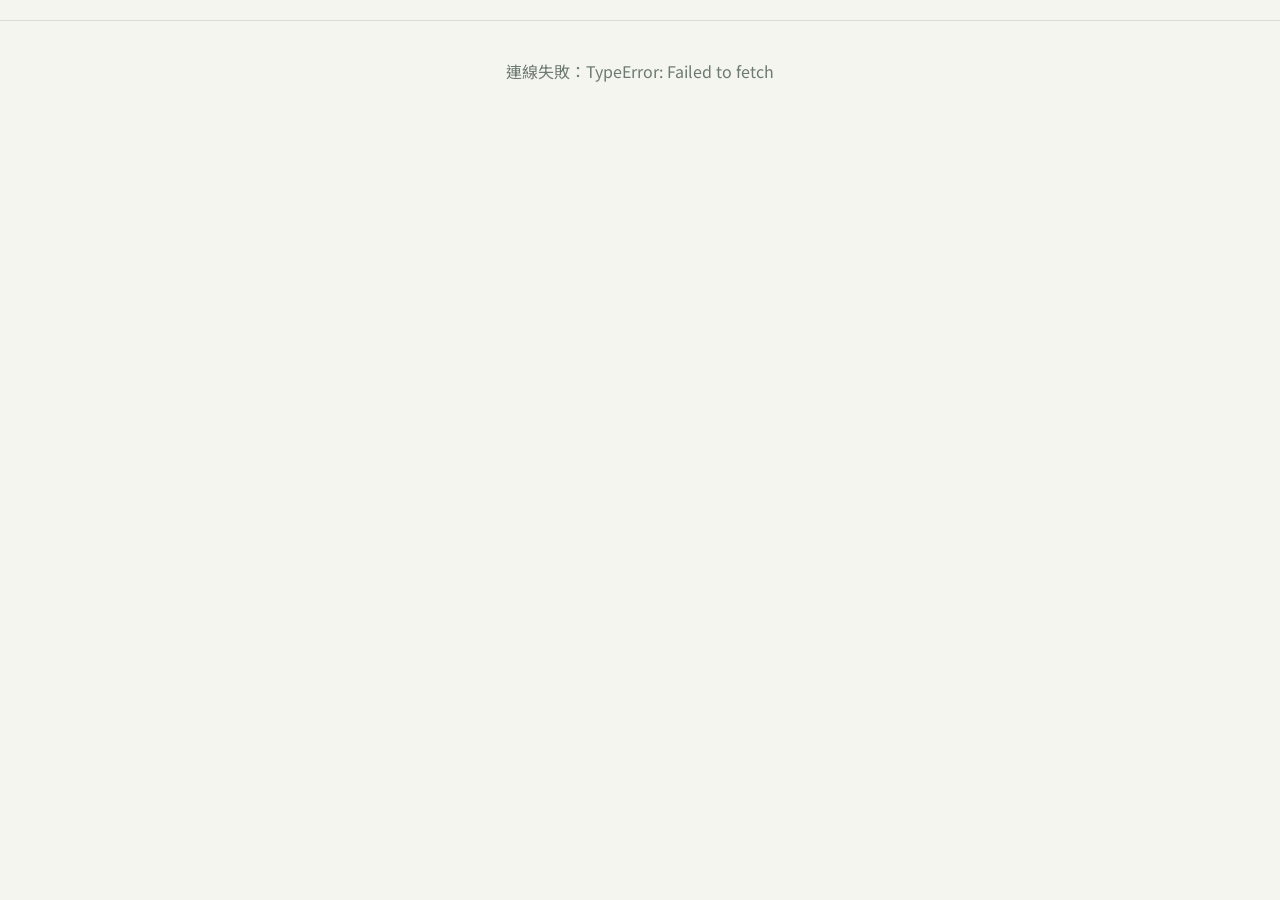
<file: index.html>
<!doctype html>
<html lang="zh-Hant">
<head>
<meta charset="utf-8">
<meta name="viewport" content="width=device-width, initial-scale=1">
<title>PJM 教練團交流會</title>
<link rel="preconnect" href="https://fonts.googleapis.com">
<link rel="stylesheet" href="https://fonts.googleapis.com/css2?family=Noto+Sans+TC:wght@400;500;700;900&family=Noto+Serif+TC:wght@500;700;900&display=swap">
<link rel="stylesheet" href="style.css">
</head>
<body>
<header class="top"><div class="in" id="hdr"></div></header>
<main class="wrap" id="app"><p class="wait">載入中…</p></main>
<script src="supabase.min.js"></script>
<script src="common.js?v=1027c"></script>
<script src="icebreak.js?v=1027c"></script>
<script src="bonus.js?v=1027c"></script>
<script src="locks.js?v=1027c"></script>
<script src="app.js?v=1027c"></script>
</body>
</html>
</file>
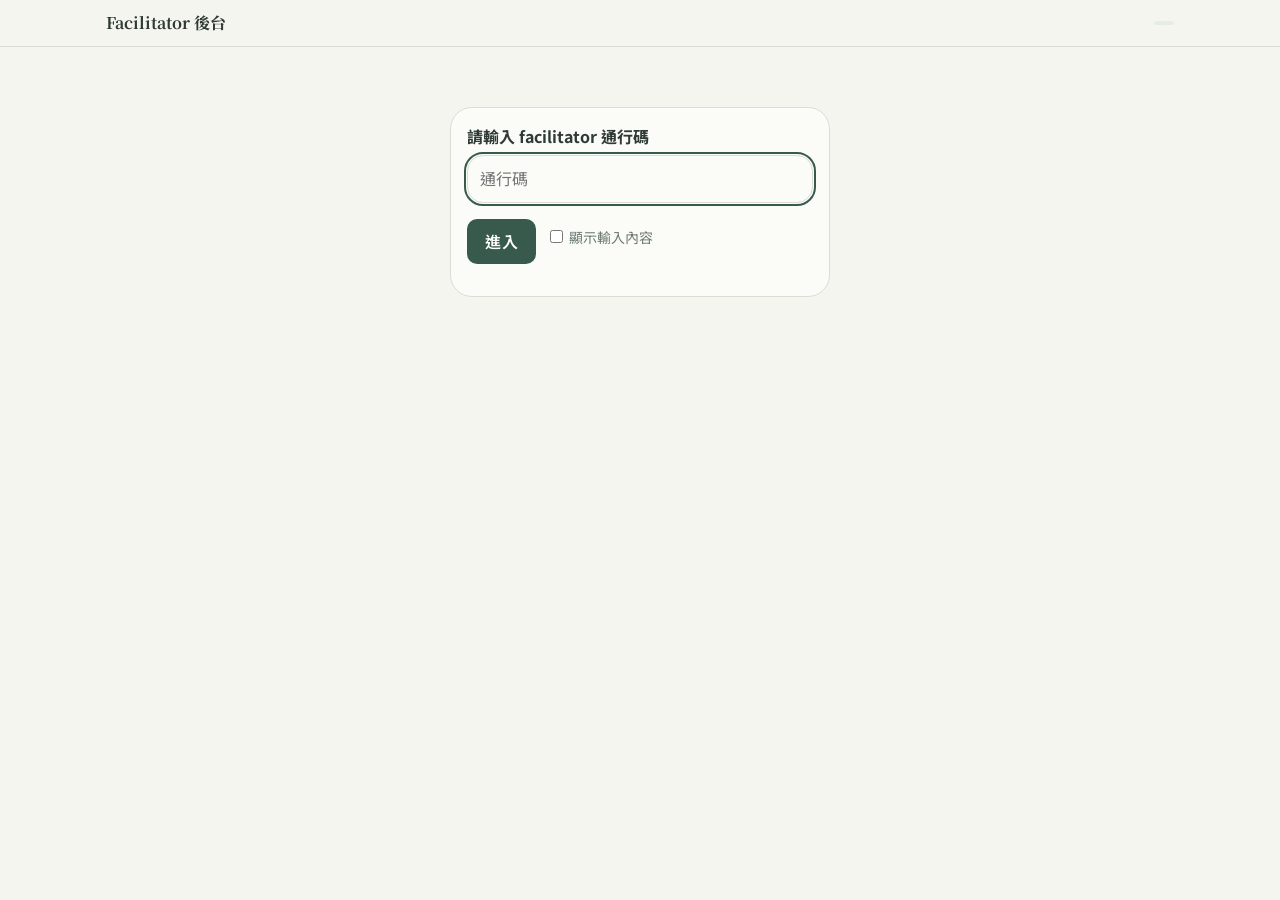
<file: admin.html>
<!doctype html>
<html lang="zh-Hant">
<head>
<meta charset="utf-8">
<meta name="viewport" content="width=device-width, initial-scale=1">
<title>Facilitator 後台</title>
<link rel="stylesheet" href="https://fonts.googleapis.com/css2?family=Noto+Sans+TC:wght@400;500;700;900&family=Noto+Serif+TC:wght@500;700;900&display=swap">
<link rel="stylesheet" href="style.css">
</head>
<body>
<header class="top"><div class="in" style="max-width:1100px"><span class="brand">Facilitator 後台</span><span id="stageNow" class="pill"></span></div></header>
<main class="wrap wide full" id="app"></main>
<script src="supabase.min.js"></script>
<script src="common.js?v=1027c"></script>
<script src="group.js?v=1027c"></script>
<script src="seats.js?v=1027c"></script>
<script src="dash.js?v=1027c"></script>
<script src="art.js?v=1027c"></script>
<script src="icebreak.js?v=1027c"></script>
<script src="stageview.js?v=1027c"></script>
<script src="photos.js?v=1027c"></script>
<script src="admin.js?v=1027c"></script>
</body>
</html>
</file>
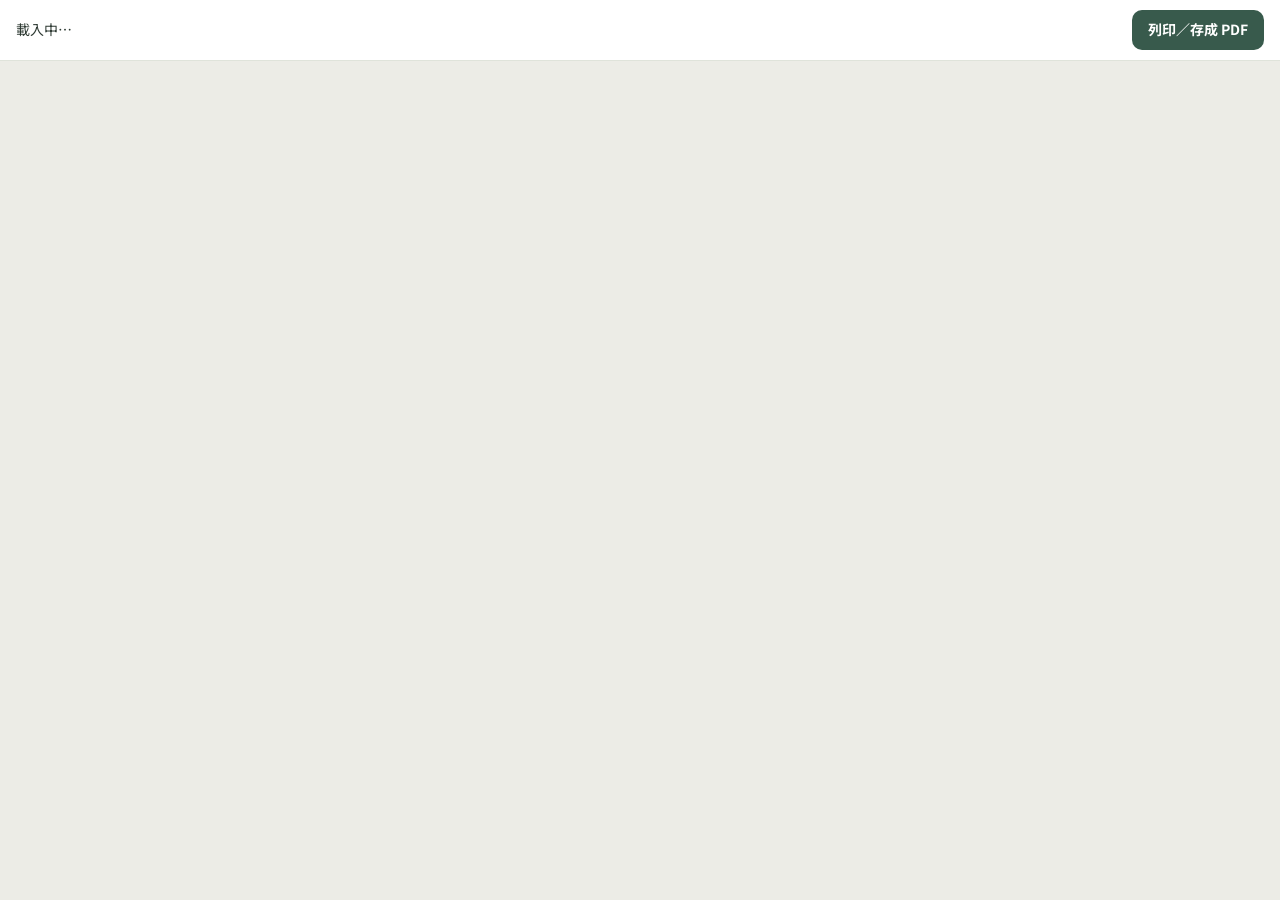
<file: print.html>
<!doctype html>
<html lang="zh-Hant">
<head>
<meta charset="utf-8">
<meta name="viewport" content="width=device-width, initial-scale=1">
<title>我的培育計畫</title>
<link rel="stylesheet" href="https://fonts.googleapis.com/css2?family=Noto+Sans+TC:wght@400;500;700;900&family=Noto+Serif+TC:wght@500;700;900&display=swap">
<style>
  :root { --brand:#385a4c; --brand2:#6d9c7e; --ink:#2e3a33; --muted:#6c7a71; --line:#dfe3da; --soft:#e6ede7; --serif:"Noto Serif TC","Songti TC","PMingLiU",serif; }
  * { box-sizing: border-box; -webkit-print-color-adjust: exact; print-color-adjust: exact; }
  body { margin:0; background:#ecece6; color:var(--ink); font:14px/1.7 "Noto Sans TC","Microsoft JhengHei",sans-serif; }
  .bar { position:sticky; top:0; z-index:5; background:#fff; border-bottom:1px solid var(--line); padding:10px 16px; display:flex; gap:12px; align-items:center; justify-content:space-between; }
  .bar button { font:inherit; font-weight:700; background:var(--brand); color:#fff; border:0; border-radius:10px; padding:8px 16px; cursor:pointer; }

  .page { width:210mm; min-height:297mm; margin:16px auto; background:#fff; padding:14mm; break-after:page; box-shadow:0 2px 12px #0002; }

  /* 頁首：小方塊標記 + 名稱 + 日期 */
  .mh { display:flex; align-items:center; gap:8px; font-size:11px; color:var(--muted); border-bottom:1px solid var(--line); padding-bottom:6px; margin-bottom:14px; letter-spacing:.04em; }
  .mh i { width:9px; height:9px; background:var(--brand); display:inline-block; }
  .mh i + i { background:var(--ink); margin-left:-4px; }
  .mh em { margin-left:auto; font-style:normal; }

  /* 內頁：左文右圖 */
  .cols { display:grid; grid-template-columns: 1fr 52mm; gap:8mm; align-items:start; }
  .cols.wide { grid-template-columns: 1fr; }
  aside .ph { display:block; width:100%; object-fit:cover; border-radius:10px; }
  aside .ph.a { height:64mm; }
  aside .ph.b { height:46mm; margin-top:6mm; }
  aside .cap { font-size:11px; color:var(--muted); margin:4px 2px 0; }

  h1.pt, h2, .cover h1 { font-family: var(--serif); }
  h1.pt { font-size:28px; line-height:1.25; font-weight:900; margin:0 0 4px; color:var(--ink); }
  .sub { color:var(--muted); font-size:12px; margin:0 0 8px; }
  h2 { font-size:17px; font-weight:700; color:var(--brand); margin:20px 0 8px; padding-bottom:4px; border-bottom:2px solid var(--brand); display:flex; align-items:center; gap:8px; }
  h2::before { content:""; width:8px; height:8px; background:var(--brand); }
  h2:first-of-type { margin-top:6px; }
  table { width:100%; border-collapse:collapse; margin:4px 0 8px; break-inside:auto; }
  tr { break-inside:avoid; }
  th, td { padding:6px 8px; vertical-align:top; text-align:left; font-size:13px; border-bottom:1px solid var(--line); }
  th { width:34%; color:var(--brand); font-weight:700; background:#f3f6f1; }
  .muted { color:var(--muted); }
  p { margin:6px 0; }

  /* 封面：照片滿版 */
  .cover { padding:0; width:210mm; height:297mm; min-height:297mm; position:relative; overflow:hidden; color:#fff; background:var(--brand) center / cover no-repeat; page: cover; }
  .cover .shade { position:absolute; inset:0; background:linear-gradient(180deg, rgba(16,34,26,.62) 0%, rgba(16,34,26,.12) 34%, rgba(16,34,26,.05) 52%, rgba(16,34,26,.78) 100%); }
  .cover .in { position:absolute; inset:0; padding:16mm 15mm; display:flex; flex-direction:column; justify-content:space-between; }
  .cover .tag { font-size:12px; letter-spacing:.12em; display:flex; align-items:center; gap:8px; }
  .cover .tag i { width:10px; height:10px; background:#fff; display:inline-block; }
  .cover h1 { font-size:42px; line-height:1.2; font-weight:900; margin:12px 0 6px; text-shadow:0 2px 14px #0008; }
  .cover .who { font-size:15px; opacity:.95; text-shadow:0 1px 8px #000a; }
  .letter { background:rgba(255,255,255,.92); color:var(--ink); border-radius:14px; padding:16px 20px; font-size:17px; line-height:1.75; }
  .letter b { color:var(--brand); }

  @media print {
    body { background:#fff; } .bar { display:none; }
    .page { margin:0; box-shadow:none; width:auto; min-height:0; padding:0; }
    .cover { width:210mm; height:297mm; }
  }
  .q4i { display:flex; gap:4px; margin:0 0 4px; }
  .q4i svg { width:30px; height:36px; display:block; }
  .phbig img { display:block; width:100%; max-height:118mm; object-fit:cover; border-radius:10px; margin-bottom:8px; break-inside:avoid; }
  .phgrid { display:grid; grid-template-columns:1fr 1fr; gap:8px; }
  .phgrid img { width:100%; height:58mm; object-fit:cover; border-radius:10px; break-inside:avoid; }
  .dash .grid2 { display:grid; gap:10px; grid-template-columns:repeat(auto-fit,minmax(150px,1fr)); }
  .dash .card { border:1px solid var(--line); border-radius:12px; padding:10px 12px; background:#fff; margin:6px 0; break-inside:avoid; }
  .dash .bar { height:9px; background:var(--line); border-radius:99px; overflow:hidden; }
  .dash .bar i { display:block; height:100%; background:var(--brand); }
  .dash .hint { color:var(--muted); font-size:12px; }
  .dash .row { display:flex; gap:8px; justify-content:space-between; }
  .dash .q { font-weight:700; }
  .dash { --accent:#b8643c; }
  @page { size:A4; margin:14mm; }
  @page cover { size:A4; margin:0; }
</style>
</head>
<body>
<div class="bar"><span id="who">載入中…</span><button onclick="window.print()">列印／存成 PDF</button></div>
<div id="doc"></div>
<script src="supabase.min.js"></script>
<script src="common.js?v=1027c"></script>
<script src="dash.js?v=1027c"></script>
<script>
(async () => {
  const pid = parseInt(new URLSearchParams(location.search).get("pid"), 10);
  const d = await loadAll();
  const me = d.people.find((p) => p.id === pid);
  const doc = document.getElementById("doc");
  if (!me) { doc.innerHTML = `<div class="page">找不到這位參與者。</div>`; return; }
  document.getElementById("who").textContent = `${me.name} 的培育計畫${new URLSearchParams(location.search).get("v") === "guest" ? "（重要嘉賓版）" : new URLSearchParams(location.search).get("v") === "team" ? "（培育小組版）" : ""}`;
  const N = new Map(d.notes.map((n) => [nkey(n.scope, n.scope_key, n.stage, n.field), n.value]));
  const nv = (...a) => N.get(nkey(...a)) || "";
  const f = d.future.find((x) => x.person_id === pid) || {};
  const invs = d.inv.filter((x) => x.person_id === pid).sort((a, b) => a.trainee_id - b.trainee_id);
  const u = me.unit, g3 = me.seat2;
  const row = (l, v) => `<tr><th>${l}</th><td>${nl2br(v) || '<span class="muted">（未填寫）</span>'}</td></tr>`;
  const roles = (d.regs.find((r) => r.person_id === pid)?.roles || me.roles).map(roleLabel).join("／");
  const names = pjmNamesOf(d.roster, me.name).join("、") || "新手 PJM";
  // 重要嘉賓的 PDF：不含個別培育小組的內容，改放全班儀表板
  const ver = new URLSearchParams(location.search).get("v");   // guest = 嘉賓版、team = 培育小組版；沒指定時依身分決定
  const isGuest = ver === "guest" ? true : ver === "team" ? false : (d.regs.find((r) => r.person_id === pid)?.roles || me.roles).includes("guest");
  const DATE = "20261104", EVENT = "PJM 教練團 經驗反思交流會";

  // 內頁配圖：從無臉圖庫隨機抽（依參與者固定排序，重新整理也一樣），整份 PDF 不重複，也不會與封面相同
  const cover = f.image_url || "";
  const pool = INTERIOR_IMAGES.filter((x) => x !== cover);
  let seed = pid * 9301 + 49297; const rnd = () => (seed = (seed * 9301 + 49297) % 233280) / 233280;
  for (let i = pool.length - 1; i > 0; i--) { const j = Math.floor(rnd() * (i + 1)); [pool[i], pool[j]] = [pool[j], pool[i]]; }
  let pi = 0; const photo = () => (pi < pool.length ? pool[pi++] : "");
  const aside = (n) => { const a = photo(); const b = n > 1 ? photo() : ""; return "<aside>" + (a ? `<img class="ph a" src="${esc(a)}" alt="">` : "") + (b ? `<img class="ph b" src="${esc(b)}" alt="">` : "") + "</aside>"; };
  const head = () => `<div class="mh"><i></i><i></i><span>${EVENT}</span><em>${DATE}</em></div>`;
  const pageOf = (body, n = 2) => `<div class="page">${head()}<div class="cols"><div class="main">${body}</div>${aside(n)}</div></div>`;

  // 封面：照片滿版
  let h = `<div class="page cover" style="${cover ? `background-image:url('${esc(cover)}')` : ""}"><div class="shade"></div><div class="in">
    <div class="tag"><i></i>${EVENT} ${DATE}</div>
    <div>
      <h1 style="font-size:${isGuest ? 44 : names.length > 22 ? 30 : names.length > 12 ? 36 : 44}px">${isGuest ? "重要嘉賓<br>回饋紀錄" : esc(names) + "<br>的成長計畫"}</h1><div class="who">${esc(me.name)} · ${esc(roles)}${u ? " · " + esc(u) : ""}</div>
    </div>
    ${isGuest && !f.fill1 && !f.fill2 && !f.fill3 ? "<div></div>" : ""}
    <div class="letter" ${isGuest && !f.fill1 && !f.fill2 && !f.fill3 ? 'style="display:none"' : ""}>${esc(futureLead(isGuest ? [] : pjmNamesOf(d.roster, me.name)))}，我就能<b>${esc(f.fill1 || "＿＿＿")}</b>；即使培育人才過程中會遇到種種挑戰，我仍願意<b>${esc(f.fill2 || "＿＿＿")}</b>，因為<b>${esc(f.fill3 || "＿＿＿")}</b>。</div>
  </div></div>`;

  // 共通頁：小組討論與個人筆記
  const common = [];
  if (g3) common.push("<h2>小組討論：資源有限也有機會嘗試的做法（" + teamName(g3) + "）</h2><table>" + row("我們的答案", nv("seat", g3, 5, "tryable")) + "</table>");
  const myNotes = nv("person", String(pid), 4, "notes");
  const guestNote = nv("person", String(pid), 9, "guest_note");
  if (guestNote) common.push("<h2>我的筆記：重要嘉賓的回饋</h2><p>" + nl2br(guestNote) + "</p>");
  if (myNotes) common.push("<h2>我的筆記：教練 KS 的分享</h2><p>" + nl2br(myNotes) + "</p>");
  if (common.length) h += pageOf(common.join(""), 1);

  // 每位新手 PJM 一頁：培育起點 → 培育共識 → 可行性檢查
  if (!isGuest) rosterRowsOf(d.roster, me.name).filter((x) => x.id > 0).forEach((rw) => {
    const id = String(rw.id), q = (x) => nv("row", id, 7, x), r = (x) => nv("row", id, 8, x), pj = rowPjm(rw);
    const inv = invs.find((i) => i.trainee_id === rw.id);
    let body = '<h1 class="pt">' + esc(pj) + " 的培育計畫</h1>" + '<p class="sub">' + esc(rw.unit) + "｜" + esc(rowPeople(rw).join("、")) + "</p>";
    if (inv) body += "<h2>我的培育起點盤點</h2><table>" + row("目前掌握的資訊", inv.has_obs ? "已有具體工作行為觀察" : inv.has_obs === false ? "尚待觀察驗證" : "") +
      (inv.has_obs ? row("優先能力", (inv.abilities || []).join("、")) + row("三個月後的期待", inv.expectation) : row("了解 PJM 的機會", inv.opportunities)) + "</table>";
    body += "<h2>培育共識</h2><table>" +
      row("① 三個月後能獨立做到", q("q1")) + row("② 優先關注的能力", q("q2").split("||").filter(Boolean).join("、")) + row("③ 目前的培育起點", q("q3")) +
      row("④ 真實情境與下一步", q("q4")) + q4Fields(rw).map((x) => '<tr><th><span class="q4i">' + x.roles.map((rk) => sprigSvg(ROLES[rk].plant)).join("") + "</span>" + esc(x.label) + "，要做</th><td>" + (nl2br(q(x.key)) || '<span class="muted">（未填寫）</span>') + "</td></tr>").join("") + row("⑤ 何時執行／如何知道進步", q("q5")) + "</table>" +
      "<h2>可行性檢查</h2><table>" + F_QUESTIONS.map((x) => { const v = nv(...fLoc(x, rw)); return row(esc(x.q), x.multi ? v.split("||").filter(Boolean).join("、") : v); }).join("") + row("補充", r("fnote")) + "</table>";
    // 加分挑戰：夥伴寫給新手的一句話、預想障礙
    const tid = String(rw.id), anyNote = (field) => { let v = ""; d.notes.forEach((n) => { if (n.scope === "row" && n.scope_key === tid && n.field === field && (n.value || "").trim()) v = n.value; }); return v; };
    const msgs = d.notes.filter((n) => n.scope === "row" && n.scope_key === tid && n.field.startsWith("msg_") && (n.value || "").trim());
    const uniqMsgs = [...new Map(msgs.map((n) => [n.field, n])).values()];
    if (uniqMsgs.length) body += "<h2>夥伴給 " + esc(pj) + " 的一句話</h2>" + uniqMsgs.map((n) => '<p style="margin:6px 0">「' + esc(n.value.trim()) + "」<span class=\"muted\">— " + esc((d.people.find((p) => p.id === +n.field.slice(4)) || {}).name || "夥伴") + "</span></p>").join("");
    // 練習給回饋（只放自己寫的）
    const fbs = [["fb1", "意圖闡述"], ["fb2", "給予回饋"], ["fb3", "尋求回饋"]].map(([f, t]) => [t, anyNote(f + "_" + pid)]).filter(([, v]) => (v || "").trim());
    if (fbs.length) body += "<h2>練習給 " + esc(pj) + " 的回饋</h2><table>" + fbs.map(([t, v]) => row(esc(t), v)).join("") + "</table>";
    const pre = anyNote("premortem");
    if (pre) body += "<h2>預想障礙</h2><p>" + nl2br(pre) + "</p>";
    h += pageOf(body, 2);
  });

  // 重要嘉賓：加上全班培育計畫儀表板
  if (isGuest) {
    const st = dashStats(d.roster, nv, false);
    h += '<div class="page">' + head() + '<h1 class="pt">全班培育計畫概況</h1><p class="sub">已送出 ' + st.sent + "／" + st.total + ' 組培育小組的培育計畫</p><div class="dash">' + dashHtml(st, false) + "</div></div>";
  }
  // 重要嘉賓：加上工作坊滿意度的整體結果（只含統計，不含任何人的原始答案）
  if (isGuest) {
    let sv = null; try { const r = await sb.rpc("pjm_survey_summary"); sv = r.data; } catch {}
    const labels = Object.fromEntries(SURVEY_Q.map((q) => [q.k, q.q]));
    let body = '<h1 class="pt">工作坊滿意度結果</h1><p class="sub">' + (sv && sv.n ? "共 " + sv.n + " 份匿名問卷" : "目前尚無問卷回覆") + "</p>";
    if (sv && sv.n) {
      body += '<div class="dash">' + ["overall", "useful", "pace", "confidence"].map((k) => {
        const r = sv.rating[k] || { avg: null, dist: [0, 0, 0, 0, 0] }, avg = r.avg == null ? 0 : +r.avg;
        return '<div class="card"><div class="row"><span class="q">' + esc(labels[k]) + '</span><b>' + (r.avg == null ? "—" : avg.toFixed(1)) + ' / 5</b></div><div class="bar"><i style="width:' + Math.round((avg / 5) * 100) + '%"></i></div><div class="hint" style="margin-top:4px">' +
          [5, 4, 3, 2, 1].map((s) => s + " 分 " + (r.dist[s - 1] || 0) + " 人").join("　") + "</div></div>";
      }).join("") + "</div>";
    }
    // 開放題：facilitator 整理並發布後才會出現
    const textBlock = (q, v) => (v ? "<h2>" + esc(q) + "</h2><p>" + nl2br(v) + "</p>" : "");
    body += textBlock("今天最有收穫的是什麼？", nv("all", "all", 12, "survey_gain")) + textBlock("有什麼建議，可以讓工作坊更好？", nv("all", "all", 12, "survey_improve"));
    h += '<div class="page">' + head() + body + "</div>";
  }
  const gf = nv("all", "all", 9, "guest_final");
  if (gf) h += pageOf("<h2>重要嘉賓的回饋</h2><p>" + nl2br(gf) + "</p>", 1);
  // 工作坊剪影：大合照＋有拍到自己這一組的照片
  let allPhotos = []; try { const r = await sb.from("pjm_photos").select("*").order("id"); allPhotos = r.data || []; } catch {}
  const myUnits = new Set([me.unit, ...rosterRowsOf(d.roster, me.name).map((r) => r.unit)].filter(Boolean));
  const isMineUnit = (x) => x.tags.some((t) => t.startsWith("unit:") && myUnits.has(t.slice(5)));
  const mine = allPhotos.filter((x) => x.tags.includes("all") || (me.seat2 && x.tags.includes(me.seat2)) || isMineUnit(x));
  const purl = (pth) => SUPABASE_URL + "/storage/v1/object/public/pjm-photos/" + pth;
  if (mine.length) {
    const big = mine.filter((x) => x.tags.includes("all")), grp = mine.filter((x) => !x.tags.includes("all") && me.seat2 && x.tags.includes(me.seat2)), uni = mine.filter((x) => !x.tags.includes("all") && !(me.seat2 && x.tags.includes(me.seat2)));
    h += '<div class="page">' + head() + '<h1 class="pt">工作坊剪影</h1><p class="sub">' + EVENT + " " + DATE + "</p>" +
      (big.length ? '<h2>大合照</h2><div class="phbig">' + big.map((x) => '<img src="' + esc(purl(x.path)) + '" alt="">').join("") + "</div>" : "") +
      (grp.length ? "<h2>" + teamName(me.seat2) + " 的照片</h2>" + '<div class="phgrid">' + grp.map((x) => '<img src="' + esc(purl(x.path)) + '" alt="">').join("") + "</div>" : "") +
      [...myUnits].map((u) => { const ps = uni.filter((x) => x.tags.includes("unit:" + u)); return ps.length ? "<h2>" + esc(u) + " 培育小組的照片</h2>" + '<div class="phgrid">' + ps.map((x) => '<img src="' + esc(purl(x.path)) + '" alt="">').join("") + "</div>" : ""; }).join("") + "</div>";
  }
  doc.innerHTML = h;
})();
</script>
</body>
</html>
</file>
<file: style.css>
:root {
  --bg: #f5f5f0; --card: #fbfbf8; --ink: #2e3a33; --muted: #6c7a71; --line: #d9ddd3;
  --brand: #385a4c; --brand-ink: #ffffff; --accent: #b8643c; --soft: #e6ede7; --warn: #f1ecd9;
  --radius: 22px;
  --serif: "Noto Serif TC", "Songti TC", "PMingLiU", serif;
}
@media (prefers-color-scheme: dark) {
  :root:not([data-theme="light"]) {
    --bg: #151b18; --card: #1d2621; --ink: #eaf0ea; --muted: #9db0a3; --line: #33423a;
    --brand: #8fc2a7; --brand-ink: #10201a; --accent: #e19a6e; --soft: #22322a; --warn: #3a3320;
  }
}
:root[data-theme="dark"] {
  --bg: #151b18; --card: #1d2621; --ink: #eaf0ea; --muted: #9db0a3; --line: #33423a;
  --brand: #8fc2a7; --brand-ink: #10201a; --accent: #e19a6e; --soft: #22322a; --warn: #3a3320;
}
* { box-sizing: border-box; }
body { margin: 0; background: var(--bg); color: var(--ink); font: 16px/1.6 "Noto Sans TC", "Microsoft JhengHei", system-ui, sans-serif; }
.wrap { max-width: 760px; margin: 0 auto; padding: 0 16px 80px; }
.wrap.wide { max-width: 1100px; }
header.top { position: sticky; top: 0; z-index: 5; background: var(--bg); border-bottom: 1px solid var(--line); }
header.top .in { max-width: 760px; margin: 0 auto; padding: 10px 16px; display: flex; gap: 10px; align-items: center; justify-content: space-between; flex-wrap: wrap; }
.brand { font-weight: 700; }
.pill { display: inline-block; padding: 2px 10px; border-radius: 999px; background: var(--soft); color: var(--brand); font-size: 13px; font-weight: 600; }
.pill.warn { background: var(--warn); color: var(--ink); }
.chip { border: 1px solid var(--line); background: var(--card); color: var(--ink); border-radius: 999px; padding: 4px 12px; font-size: 14px; cursor: pointer; }
.chip.on { background: var(--brand); color: var(--brand-ink); border-color: var(--brand); }
h1 { font-size: 26px; line-height: 1.3; margin: 24px 0 4px; }
h2 { font-size: 20px; margin: 28px 0 8px; }
h3 { font-size: 16px; margin: 0 0 6px; }
.sub { color: var(--muted); margin: 0 0 16px; }
.card { background: var(--card); border: 1px solid var(--line); border-radius: var(--radius); padding: 16px; margin: 12px 0; }
.card.soft { background: var(--soft); border-color: transparent; }
.q { font-weight: 600; margin-bottom: 4px; }
.hint { color: var(--muted); font-size: 14px; margin: 0 0 8px; }
textarea, input[type=text], input[type=password], select {
  width: 100%; font: inherit; color: var(--ink); background: var(--bg); border: 1px solid var(--line);
  border-radius: 10px; padding: 10px 12px;
}
textarea { min-height: 84px; resize: vertical; }
textarea:focus, input:focus, select:focus { outline: 2px solid var(--brand); outline-offset: 1px; }
button.btn, a.btn { display: inline-block; font: inherit; font-weight: 600; background: var(--brand); color: var(--brand-ink); border: 0; border-radius: 10px; padding: 10px 18px; cursor: pointer; text-decoration: none; }
button.btn.ghost, a.btn.ghost { background: transparent; color: var(--brand); border: 1px solid var(--brand); }
button.btn.danger { background: var(--accent); color: #fff; }
button.btn:disabled { opacity: .45; cursor: not-allowed; }
.opts { display: grid; gap: 8px; }
.opt { display: flex; gap: 10px; align-items: flex-start; padding: 10px 12px; border: 1px solid var(--line); border-radius: 10px; background: var(--bg); cursor: pointer; }
.opt input { margin-top: 5px; }
.opt:has(input:checked) { border-color: var(--brand); background: var(--soft); }
.grid2 { display: grid; gap: 10px; grid-template-columns: repeat(auto-fill, minmax(150px, 1fr)); }
.pic { padding: 0; border: 3px solid transparent; border-radius: 12px; overflow: hidden; cursor: pointer; background: var(--line); }
.pic img { display: block; width: 100%; height: 110px; object-fit: cover; }
.pic.sel { border-color: var(--accent); }
.rolecard { text-align: center; padding: 28px 16px; }
.rolecard .emoji { font-size: 54px; }
.rolecard .rt { font-size: 24px; font-weight: 700; margin: 6px 0; }
.rolechips { display: flex; gap: 8px; flex-wrap: wrap; justify-content: center; margin: 8px 0; }
.wait { text-align: center; color: var(--muted); padding: 22px 12px; }
.dot { display: inline-block; width: 9px; height: 9px; border-radius: 50%; background: var(--accent); margin-right: 6px; animation: pulse 1.4s infinite; }
@keyframes pulse { 50% { opacity: .2; } }
.future { display: flex; gap: 12px; flex-wrap: wrap; }
.future img { width: 140px; height: 92px; object-fit: cover; border-radius: 10px; }
.future .tx { flex: 1; min-width: 200px; font-size: 15px; }
.who { font-weight: 700; }
.saved { color: var(--muted); font-size: 13px; height: 18px; }
details.ref { margin: 12px 0; }
details.ref summary { cursor: pointer; font-weight: 600; color: var(--brand); }
table.t { width: 100%; border-collapse: collapse; font-size: 14px; }
table.t th, table.t td { border-bottom: 1px solid var(--line); padding: 6px 8px; text-align: left; vertical-align: top; }
.bar { height: 10px; background: var(--line); border-radius: 99px; overflow: hidden; }
.bar > i { display: block; height: 100%; background: var(--brand); }
.toast { position: fixed; left: 50%; bottom: 20px; transform: translateX(-50%); background: var(--ink); color: var(--bg); padding: 10px 16px; border-radius: 10px; z-index: 20; }
.row { display: flex; gap: 10px; flex-wrap: wrap; align-items: center; }
.stagebtn { text-align: left; width: 100%; display: flex; justify-content: space-between; gap: 10px; align-items: center; padding: 10px 12px; border: 1px solid var(--line); border-radius: 10px; background: var(--card); color: var(--ink); font: inherit; cursor: pointer; margin-bottom: 6px; }
.stagebtn.cur { border-color: var(--brand); background: var(--soft); }
.stagebtn.done { opacity: .6; }
.lb { position: fixed; inset: 0; z-index: 50; background: rgba(0,0,0,.93); display: flex; flex-direction: column; align-items: center; justify-content: center; gap: 14px; padding: 12px; }
.lb img { max-width: 100%; max-height: 82vh; object-fit: contain; cursor: zoom-out; }
.lbbar { display: flex; gap: 12px; }
.bigpic { display: block; width: 100%; max-height: 60vh; object-fit: cover; border-radius: 12px; cursor: zoom-in; margin: 8px 0; }
.thumb { width: 140px; height: 92px; object-fit: cover; border-radius: 10px; cursor: zoom-in; }
.pic { position: relative; }
.pic img { height: 130px; }
.pcap { position: absolute; left: 0; right: 0; bottom: 0; padding: 3px 6px; font-size: 12px; color: #fff; background: rgba(0,0,0,.55); text-align: left; }
.pic { display: block; width: 100%; min-width: 0; }
.grid2:has(.pic) { grid-template-columns: repeat(auto-fill, minmax(140px, 1fr)); }
.pic img { height: 100px; }

/* ---- Facilitator 階段控制：左清單、右投影 ---- */
.wrap.full { max-width: 1800px; }
.stage2col { display: grid; grid-template-columns: 300px 1fr; gap: 16px; align-items: start; }
@media (max-width: 900px) { .stage2col { grid-template-columns: 1fr; } }
.stageRight { background: var(--bg); border: 1px solid var(--line); border-radius: 16px; padding: 12px 20px 28px; min-height: 78vh; }
.stageRight:fullscreen { padding: 3vh 4vw; overflow: auto; border-radius: 0; border: 0; }
.p-tool { display: flex; justify-content: space-between; align-items: center; margin-bottom: 8px; }
.proj { font-size: 16px; }
.p-h1 { font-size: clamp(34px, 4.4vw, 72px); font-weight: 800; line-height: 1.2; margin: 6px 0 .3em; }
.p-h2 { font-size: clamp(24px, 2.4vw, 40px); margin: 22px 0 8px; }
.p-big { font-size: clamp(28px, 3.4vw, 56px); font-weight: 700; color: var(--brand); margin: 0 0 .4em; }
.p-lead { font-size: clamp(20px, 2.3vw, 38px); line-height: 1.6; margin: .4em 0 .8em; }
.p-sub { font-size: clamp(16px, 1.6vw, 26px); color: var(--muted); }
.p-list { font-size: clamp(22px, 2.6vw, 44px); line-height: 1.55; padding-left: 1.4em; margin: .4em 0; }
.p-list li { margin: .35em 0; } .p-list small { display: block; font-size: .6em; color: var(--muted); }
.p-q { font-size: clamp(22px, 2.6vw, 42px); line-height: 1.8; margin: 0; }
.p-note { font-size: clamp(18px, 2vw, 30px); line-height: 1.7; }
.p-grid { display: grid; grid-template-columns: repeat(auto-fill, minmax(280px, 1fr)); gap: 14px; margin: 12px 0; }
.p-card { background: var(--card); border: 1px solid var(--line); border-radius: 16px; padding: 14px 16px; }
.p-ctitle { display: flex; justify-content: space-between; align-items: center; font-weight: 700; font-size: clamp(18px, 1.9vw, 30px); margin-bottom: 6px; }
.p-count { font-size: .8em; padding: 2px 12px; border-radius: 999px; background: var(--warn); }
.p-count.full { background: var(--brand); color: var(--brand-ink); }
.p-chip { display: inline-block; padding: 4px 14px; margin: 3px; border-radius: 999px; border: 2px solid var(--line); font-size: clamp(16px, 1.7vw, 28px); }
.p-chip.on { background: var(--brand); color: var(--brand-ink); border-color: var(--brand); }
.p-prog { margin: 14px 0; }
.p-bar { height: clamp(14px, 1.6vw, 26px); background: var(--line); border-radius: 99px; overflow: hidden; }
.p-bar i { display: block; height: 100%; background: var(--brand); transition: width .6s; }
.p-plabel { font-size: clamp(16px, 1.8vw, 28px); margin-top: 6px; }
.p-qs { font-size: clamp(16px, 1.7vw, 26px); }
.p-score { font-size: clamp(40px, 5vw, 84px); font-weight: 800; color: var(--brand); line-height: 1.1; } .p-score small { font-size: .35em; color: var(--muted); }

.stage2col { grid-template-columns: 240px 1fr; }
.stage2col.collapsed { grid-template-columns: 1fr; }
.stage2col.collapsed #stageLeft { display: none; }
#stageLeft .stagebtn { padding: 7px 10px; font-size: 14px; margin-bottom: 4px; }
.p-nav { display: none; }
.stageRight:fullscreen { position: relative; padding-bottom: 12vh; }
.stageRight:fullscreen .p-nav { display: flex; position: fixed; left: 50%; bottom: 18px; transform: translateX(-50%); z-index: 70; align-items: center; gap: 14px; background: var(--card); border: 1px solid var(--line); border-radius: 999px; padding: 8px 12px; box-shadow: 0 6px 24px #0005; opacity: .35; transition: opacity .2s; }
.stageRight:fullscreen .p-nav:hover, .stageRight:fullscreen .p-nav:focus-within { opacity: 1; }
#navLabel { font-size: 15px; white-space: nowrap; }

.stageRight:fullscreen { display: flex; flex-direction: column; height: 100vh; padding: 2vh 3vw 9vh; overflow: hidden; }
.stageRight:fullscreen #projBody { flex: 1; min-height: 0; overflow: hidden; }
.stageRight:fullscreen #projInner { transform-origin: top left; }

/* ---- 植物系風格覆蓋 ---- */
h1, h2, .brand, .rolecard .rt, .p-h1, .p-h2, .p-big { font-family: var(--serif); }
h1 { font-weight: 900; color: var(--ink); }
h2 { font-weight: 700; }
main.wrap:not(.wide) h1 { text-align: center; font-size: 28px; margin-top: 28px; }
main.wrap:not(.wide) .sub { text-align: center; }
.btn, a.btn { border-radius: 999px; padding: 12px 30px; font-family: var(--serif); font-weight: 600; letter-spacing: .04em; }
button.btn.ghost, a.btn.ghost { border-width: 1.5px; }
.card { border-radius: var(--radius); box-shadow: 0 1px 0 #ffffff80 inset; }
.card.soft { background: var(--soft); }
textarea, input[type=text], input[type=password], select { border-radius: 16px; background: var(--card); }
.opt { border-radius: 28px; padding: 12px 18px; background: var(--card); }
.opt:has(input:checked) { border-color: var(--brand); background: var(--soft); }
.chip { font-family: inherit; }
.pic { border-radius: 18px; }
.bar { height: 14px; border-radius: 99px; }
.bar > i { border-radius: 99px; }
.pill { background: var(--soft); color: var(--brand); }
.stagebtn { border-radius: 16px; }
.dot { background: var(--brand); }
header.top { background: var(--bg); }
/* 植物插圖與柔光 */
.sprig { display: block; margin: 8px auto 0; width: 150px; height: 180px; background: radial-gradient(circle at 50% 52%, color-mix(in srgb, var(--glow, #8fb99a) 34%, transparent) 0%, color-mix(in srgb, var(--glow, #8fb99a) 13%, transparent) 45%, transparent 70%); }
.rolecard { padding: 18px 16px 28px; }
.rolecard .rt { font-size: 24px; font-weight: 900; }

h1, h2, .rolecard .rt, .p-h1, .p-lead, .wait { text-wrap: balance; }

header.top .in { position: relative; }
.stageMenu { position: absolute; left: 16px; right: 16px; top: 100%; z-index: 30; background: var(--card); border: 1px solid var(--line); border-radius: 18px; padding: 12px; box-shadow: 0 10px 30px #0004; max-height: 70vh; overflow: auto; }
.stageMenu .stagebtn { margin-bottom: 4px; }
.viewBanner { display: flex; gap: 10px; align-items: center; justify-content: space-between; flex-wrap: wrap; background: var(--warn); border-radius: 18px; padding: 10px 16px; margin: 14px 0 0; font-size: 14px; }
.viewBanner .btn { padding: 8px 18px; font-size: 14px; }

textarea.locked { background: var(--warn); opacity: .85; cursor: not-allowed; }
.lockMsg { margin: 4px 2px 0; font-size: 13px; color: var(--accent); }

/* 投影頁插圖 */
.p-split { display: grid; grid-template-columns: minmax(0, 1fr) clamp(160px, 24vw, 420px); gap: 28px; align-items: center; }
.p-art svg { display: block; width: 100%; height: auto; }
@media (max-width: 900px) { .p-split { grid-template-columns: 1fr; } .p-art { max-width: 260px; margin: 0 auto; } }
.p-plants { display: flex; flex-wrap: wrap; justify-content: center; gap: clamp(8px, 2vw, 32px); margin: 8px 0 0; }
.p-plants figure { margin: 0; text-align: center; }
.p-plants .sprig { width: clamp(70px, 11vw, 190px); height: auto; margin: 0 auto; }
.p-plants figcaption { font-family: var(--serif); font-weight: 700; font-size: clamp(14px, 1.5vw, 24px); }
.p-intro { text-align: center; margin: 14px 0 0; font-family: var(--serif); font-weight: 700; color: var(--brand); }

/* 全螢幕時，下方固定預留給「上一階段／下一階段」列的空間，內容不會被它蓋住 */
.stageRight:fullscreen { padding-bottom: 116px; }
.stageRight:fullscreen .p-nav { bottom: 14px; }

/* 投影頁：標題區與角色植物並排，座位區使用整個寬度 */
.p-head { display: grid; grid-template-columns: minmax(0, 1.15fr) minmax(0, 1fr); gap: 24px 40px; align-items: center; margin-bottom: 8px; }
.p-headR .p-plants { margin: 0; }
.p-headR .p-plants .sprig { width: clamp(56px, 8vw, 150px); }
.p-headR .p-intro { margin: 0 0 4px; }
.p-units { display: grid; grid-template-columns: repeat(auto-fit, minmax(clamp(240px, 24vw, 460px), 1fr)); gap: 8px 28px; align-items: start; }
.p-ucards { display: grid; gap: 10px; }
.p-unit .p-h2 { margin: 10px 0 6px; }
@media (max-width: 900px) { .p-head { grid-template-columns: 1fr; } }

.p-units { grid-template-columns: repeat(auto-fit, minmax(clamp(220px, 15vw, 300px), 1fr)); }

/* 對齊共識第 4 題：各角色欄位旁的植物插畫 */
.q4row { display: flex; gap: 12px; align-items: flex-start; margin-top: 14px; }
.q4plants { display: flex; flex-direction: column; gap: 2px; flex: 0 0 64px; align-items: center; }
.q4plants .sprig { width: 60px; height: 72px; margin: 0; }
.q4body { flex: 1; min-width: 0; }
@media (max-width: 480px) { .q4plants { flex-basis: 48px; } .q4plants .sprig { width: 46px; height: 56px; } }

.ice { text-align: center; }
.ice-q { font-family: var(--serif); font-weight: 700; font-size: 22px; line-height: 1.5; margin: 12px 4px; }
.ice .row { justify-content: center; }

/* 姓名框：外框顏色代表角色，其他角色用小圓點 */
.p-chip.rc { border-color: var(--rc); border-width: 3px; background: transparent; color: inherit; font-weight: 600; }
.p-chip.rc.on { background: color-mix(in srgb, var(--rc) 24%, transparent); color: inherit; }
.p-chip.sm { font-size: 13px; padding: 2px 10px; border-width: 2px; margin: 2px; }
.rdot { display: inline-block; width: .5em; height: .5em; border-radius: 50%; margin-left: .4em; vertical-align: middle; }

.stageRight:fullscreen .toast { bottom: 130px; z-index: 120; }

/* 問卷投影頁：左邊四個評分題，右邊開放題文字雲 */
.p-survey { display: grid; grid-template-columns: minmax(0, 1.2fr) minmax(0, 1fr); gap: 24px 32px; align-items: stretch; margin-top: 8px; }
.p-svrow { display: flex; align-items: center; justify-content: space-between; gap: 16px; background: var(--card); border: 1px solid var(--line); border-radius: 18px; padding: 14px 22px; margin-bottom: 12px; }
.p-svq { font-size: clamp(18px, 1.9vw, 32px); line-height: 1.4; min-width: 0; }
@media (min-width: 1100px) { .p-svq { white-space: nowrap; } }
.p-svrow .p-score { flex: 0 0 auto; font-size: clamp(32px, 3.6vw, 62px); }
.p-svcloud { display: flex; flex-direction: column; }
.p-cloud { flex: 1; min-height: clamp(260px, 40vh, 560px); position: relative; }
@media (max-width: 900px) { .p-survey { grid-template-columns: 1fr; } }

.p-tip { background: var(--warn); border-radius: 18px; padding: 14px 22px; margin: 14px 0 8px; font-size: clamp(18px, 2vw, 32px); line-height: 1.6; }

/* 可行性檢查：小組題與教練個人題分區 */
.sec { border-radius: 22px; padding: 4px 14px 12px; margin: 16px 0; }
.sec-team { background: var(--soft); }
.sec-coach { background: color-mix(in srgb, var(--accent) 10%, var(--bg)); border: 3px solid var(--accent); }
.sechead { display: flex; gap: 10px; align-items: center; flex-wrap: wrap; margin: 12px 0 6px; }
.p-sec { border-radius: 22px; padding: 6px 22px 12px; margin: 14px 0; background: var(--soft); }
.p-sec-coach { background: color-mix(in srgb, var(--accent) 10%, var(--bg)); border: 4px solid var(--accent); }
.p-sechead { display: flex; gap: 14px; align-items: center; flex-wrap: wrap; font-size: clamp(16px, 1.7vw, 28px); font-weight: 700; margin: 10px 0 2px; }
.p-tag { background: var(--brand); color: var(--brand-ink); border-radius: 999px; padding: 2px 16px; }
.p-tag.coach { background: var(--accent); color: #fff; }
.p-tip-coach { background: color-mix(in srgb, var(--accent) 22%, var(--bg)); }
</file>
